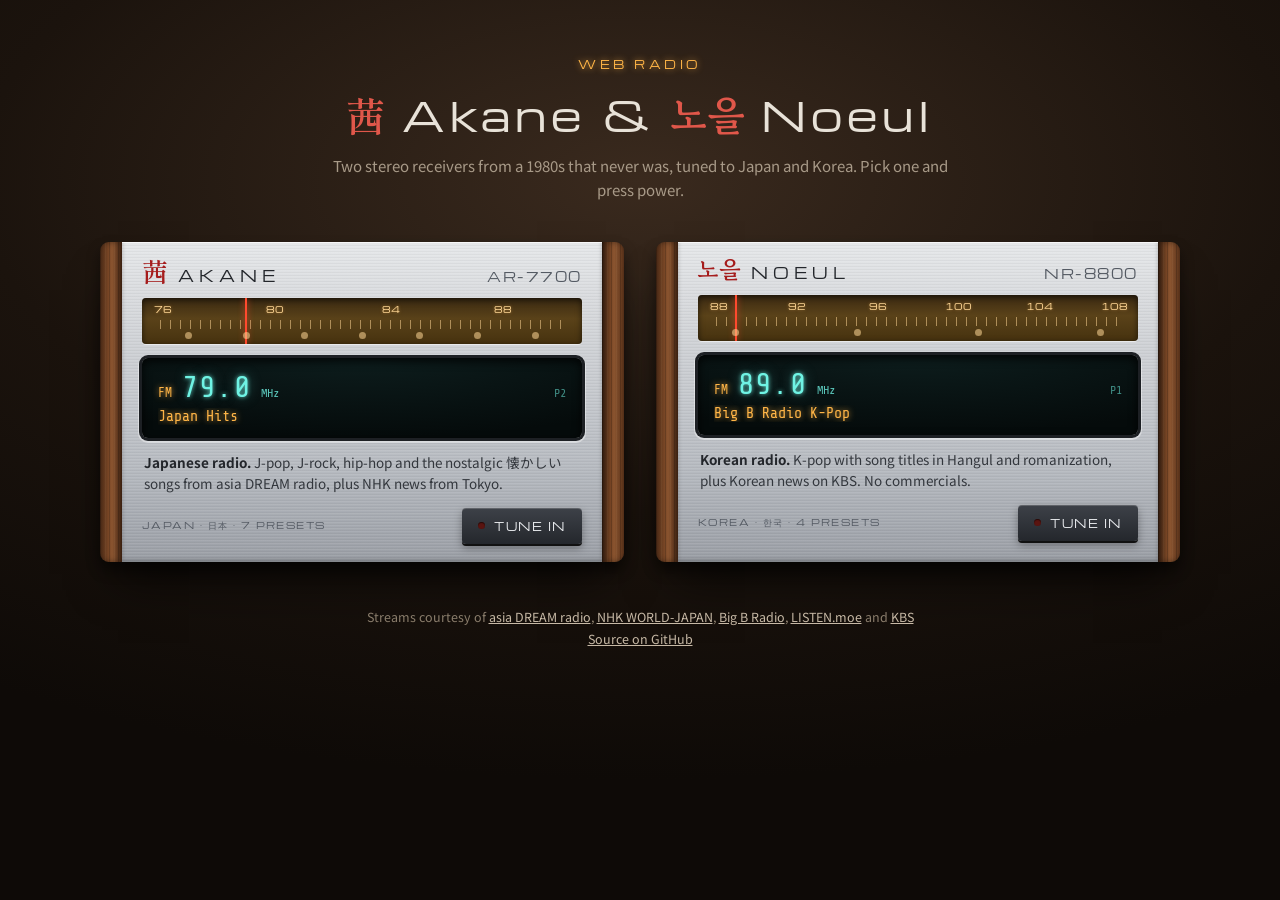
<file: index.html>
<!doctype html>
<html lang="en">
<head>
<meta charset="utf-8">
<meta name="viewport" content="width=device-width, initial-scale=1">
<title>Akane &amp; Noeul Radio</title>
<meta name="description" content="Two web radios styled like 1980s stereo receivers: 茜 Akane for Japanese music and 노을 Noeul for Korean music and news.">
<link rel="preconnect" href="https://fonts.googleapis.com">
<link rel="preconnect" href="https://fonts.gstatic.com" crossorigin>
<link href="https://fonts.googleapis.com/css2?family=Michroma&family=Share+Tech+Mono&family=Noto+Sans+JP:wght@400;700&family=Noto+Sans+KR:wght@400;700&family=Shippori+Mincho:wght@600&family=Gowun+Batang:wght@700&display=swap" rel="stylesheet">
<style>
:root {
  --vfd: #6ff3e4;
  --vfd-dim: rgba(111, 243, 228, .13);
  --vfd-glow: 0 0 4px rgba(111, 243, 228, .85), 0 0 14px rgba(111, 243, 228, .35);
  --amber: #ffb547;
  --amber-glow: 0 0 6px rgba(255, 181, 71, .8);
  --led-red: #ff3b2f;
  --ink: #23262b;
  --ink-soft: #545a63;
  --alu-1: #d9dbde;
  --alu-2: #b7bbc1;
  --alu-3: #9a9ea5;
  --paper: #e8e2d8;
  --paper-soft: #a89a88;
}
* { box-sizing: border-box; }
html, body { margin: 0; }
body {
  min-height: 100vh;
  background: radial-gradient(1200px 600px at 50% 20%, #3a2a1e 0%, #1b130d 55%, #0e0a07 100%);
  color: var(--paper);
  font-family: "Noto Sans JP", "Noto Sans KR", system-ui, sans-serif;
  display: flex; flex-direction: column; align-items: center;
  padding: 56px 16px 32px;
}

/* ---------- Heading ---------- */
header { text-align: center; max-width: 640px; margin-bottom: 40px; }
.kicker { font-family: Michroma, sans-serif; font-size: 11px; letter-spacing: .32em; text-transform: uppercase; color: var(--amber); text-shadow: var(--amber-glow); }
h1 { margin: 14px 0 10px; font-family: Michroma, sans-serif; font-weight: 400; font-size: clamp(26px, 5vw, 40px); letter-spacing: .12em; }
h1 .jp { font-family: "Shippori Mincho", serif; font-weight: 600; color: #e0574a; letter-spacing: 0; }
h1 .kr { font-family: "Gowun Batang", serif; font-weight: 700; color: #e0574a; letter-spacing: 0; }
.lede { margin: 0; color: var(--paper-soft); font-size: 15px; line-height: 1.6; }

/* ---------- Faceplates ---------- */
.sets { width: 100%; max-width: 1080px; display: grid; grid-template-columns: repeat(2, minmax(0, 1fr)); gap: 32px; }
.set {
  display: grid; grid-template-columns: 22px minmax(0, 1fr) 22px;
  border-radius: 9px; text-decoration: none; color: inherit;
  box-shadow: 0 30px 46px -18px rgba(0,0,0,.8), 0 8px 14px rgba(0,0,0,.45);
  transition: transform .25s ease, box-shadow .25s ease;
}
.set:hover { transform: translateY(-3px); box-shadow: 0 38px 54px -18px rgba(0,0,0,.85), 0 10px 18px rgba(0,0,0,.5); }
.set:focus-visible { outline: 2px solid var(--amber); outline-offset: 6px; }
.cheek {
  background:
    repeating-linear-gradient(90deg, rgba(0,0,0,.18) 0 1px, transparent 1px 5px, rgba(255,220,170,.05) 5px 6px, transparent 6px 9px),
    linear-gradient(90deg, #4a2a16, #7a4726 40%, #8b5530 55%, #5b331b);
}
.cheek.l { border-radius: 9px 0 0 9px; box-shadow: inset -3px 0 6px rgba(0,0,0,.45); }
.cheek.r { border-radius: 0 9px 9px 0; box-shadow: inset 3px 0 6px rgba(0,0,0,.45); }
.face {
  min-width: 0; padding: 16px 20px 18px; color: var(--ink);
  background:
    repeating-linear-gradient(0deg, rgba(255,255,255,.07) 0 1px, rgba(0,0,0,.035) 1px 2px, transparent 2px 3px),
    linear-gradient(180deg, #e6e8ea 0%, var(--alu-1) 18%, var(--alu-2) 70%, var(--alu-3) 100%);
  box-shadow: inset 0 1px 0 rgba(255,255,255,.8), inset 0 -2px 4px rgba(0,0,0,.25);
}
.top { display: flex; align-items: baseline; justify-content: space-between; gap: 12px; }
.brand { display: flex; align-items: baseline; gap: 10px; white-space: nowrap; }
.mark { font-size: 26px; line-height: 1; color: #a51c1c; }
.set.jp .mark { font-family: "Shippori Mincho", serif; font-weight: 600; }
.set.kr .mark { font-family: "Gowun Batang", serif; font-weight: 700; font-size: 23px; }
.name { font-family: Michroma, sans-serif; font-size: 15px; letter-spacing: .34em; }
.model { font-family: Michroma, sans-serif; font-size: 13px; letter-spacing: .12em; color: var(--ink-soft); }

/* Mini dial: the same amber glass as the receivers, with a needle that follows the scan. */
.dial {
  position: relative; height: 46px; margin: 12px 0 14px; border-radius: 4px; overflow: hidden;
  background: linear-gradient(180deg, #3b2a12, #5a4219 45%, #46320f);
  box-shadow: inset 0 2px 6px rgba(0,0,0,.6), 0 1px 0 rgba(255,255,255,.6);
}
.dial .ticks {
  position: absolute; left: 4%; right: 4%; top: 22px; height: 9px;
  background: repeating-linear-gradient(90deg, rgba(255,214,150,.75) 0 1px, transparent 1px 10px);
  opacity: .7;
}
.dial .num { position: absolute; top: 5px; transform: translateX(-50%); font-family: Michroma, sans-serif; font-size: 9px; color: #ffd796; text-shadow: 0 0 3px rgba(255,190,90,.5); }
.dial .dot { position: absolute; bottom: 5px; width: 7px; height: 7px; margin-left: -3.5px; border-radius: 50%; background: #ffd796; opacity: .55; }
.dial .needle { position: absolute; top: 0; bottom: 0; width: 2px; margin-left: -1px; background: #ff4a2e; box-shadow: 0 0 6px rgba(255,74,46,.8); transition: left .9s cubic-bezier(.5,0,.3,1); }

/* Display window */
.vfd {
  border-radius: 6px; padding: 12px 16px 13px;
  background: radial-gradient(120% 140% at 50% 0%, #0d1d1d, #050b0b 70%);
  box-shadow: inset 0 3px 10px rgba(0,0,0,.85), 0 0 0 3px #1d2024, 0 1px 0 4px rgba(255,255,255,.4);
  font-family: "Share Tech Mono", "Noto Sans JP", "Noto Sans KR", monospace;
}
.vfd .row { display: flex; align-items: baseline; gap: 10px; }
.vfd .band { color: var(--amber); text-shadow: var(--amber-glow); font-size: 13px; }
.vfd .freq { color: var(--vfd); text-shadow: var(--vfd-glow); font-size: 30px; letter-spacing: .04em; }
.vfd .unit { color: var(--vfd); opacity: .8; font-size: 12px; }
.vfd .preset { margin-left: auto; color: var(--vfd); opacity: .55; font-size: 12px; }
.vfd .station { margin-top: 4px; color: var(--amber); text-shadow: var(--amber-glow); font-size: 15px; white-space: nowrap; overflow: hidden; text-overflow: ellipsis; transition: opacity .25s; }
.vfd .station.fade { opacity: 0; }

.about { margin: 14px 2px 0; font-size: 13.5px; line-height: 1.55; color: #33373d; }
.about b { color: var(--ink); }
.go {
  margin-top: 14px; display: flex; align-items: center; justify-content: space-between; gap: 12px;
}
.go .count { min-width: 0; font-family: Michroma, sans-serif; font-size: 9px; letter-spacing: .16em; text-transform: uppercase; color: var(--ink-soft); }
.go .btn {
  display: inline-flex; align-items: center; gap: 9px;
  font-family: Michroma, sans-serif; font-size: 11px; letter-spacing: .14em; color: #e9ebee;
  padding: 10px 16px; border-radius: 4px; white-space: nowrap; flex: none;
  background: linear-gradient(180deg, #3d4148, #24272c);
  box-shadow: 0 2px 0 #111, 0 4px 8px rgba(0,0,0,.35), inset 0 1px 0 rgba(255,255,255,.18);
}
.go .led { width: 7px; height: 7px; border-radius: 50%; background: #5a1410; box-shadow: inset 0 1px 1px rgba(0,0,0,.6); transition: background .2s, box-shadow .2s; }
.set:hover .led, .set:focus-visible .led { background: var(--led-red); box-shadow: 0 0 8px var(--led-red); }

footer { margin-top: 44px; text-align: center; font-size: 12.5px; line-height: 1.8; color: #8a7d6c; }
footer a { color: #c7b9a6; }

@media (max-width: 820px) {
  body { padding-top: 36px; }
  header { margin-bottom: 28px; }
  .sets { grid-template-columns: minmax(0, 1fr); gap: 24px; max-width: 560px; }
}
@media (max-width: 420px) {
  .set { grid-template-columns: 12px minmax(0, 1fr) 12px; }
  .face { padding: 14px 14px 16px; }
  .name { letter-spacing: .22em; font-size: 13px; }
  .model { font-size: 11px; }
  .vfd .freq { font-size: 26px; }
}
@media (prefers-reduced-motion: reduce) {
  .set, .dial .needle, .vfd .station { transition: none; }
  .set:hover { transform: none; }
}
</style>
</head>
<body>

<header>
  <div class="kicker">Web radio</div>
  <h1><span class="jp">茜</span> Akane &amp; <span class="kr">노을</span> Noeul</h1>
  <p class="lede">Two stereo receivers from a 1980s that never was, tuned to Japan and Korea. Pick one and press power.</p>
</header>

<main class="sets">
  <a class="set jp" href="japan/" data-stations="japan/stations.js" data-band="76,90,77,89">
    <span class="cheek l"></span>
    <div class="face">
      <div class="top">
        <div class="brand"><span class="mark" lang="ja">茜</span><span class="name">AKANE</span></div>
        <span class="model">AR-7700</span>
      </div>
      <div class="dial" aria-hidden="true"><div class="ticks"></div><div class="needle"></div></div>
      <div class="vfd" aria-hidden="true">
        <div class="row"><span class="band">FM</span><span class="freq">77.0</span><span class="unit">MHz</span><span class="preset"></span></div>
        <div class="station">asia DREAM radio</div>
      </div>
      <p class="about"><b>Japanese radio.</b> J-pop, J-rock, hip-hop and the nostalgic <span lang="ja">懐かしい</span> songs from asia DREAM radio, plus NHK news from Tokyo.</p>
      <div class="go"><span class="count">Japan · 日本</span><span class="btn"><span class="led"></span>TUNE IN</span></div>
    </div>
    <span class="cheek r"></span>
  </a>

  <a class="set kr" href="korea/" data-stations="korea/stations.js" data-band="88,108,89,107">
    <span class="cheek l"></span>
    <div class="face">
      <div class="top">
        <div class="brand"><span class="mark" lang="ko">노을</span><span class="name">NOEUL</span></div>
        <span class="model">NR-8800</span>
      </div>
      <div class="dial" aria-hidden="true"><div class="ticks"></div><div class="needle"></div></div>
      <div class="vfd" aria-hidden="true">
        <div class="row"><span class="band">FM</span><span class="freq">89.0</span><span class="unit">MHz</span><span class="preset"></span></div>
        <div class="station">K-pop · KBS</div>
      </div>
      <p class="about"><b>Korean radio.</b> K-pop with song titles in Hangul and romanization, plus Korean news on KBS. No commercials.</p>
      <div class="go"><span class="count">Korea · 한국</span><span class="btn"><span class="led"></span>TUNE IN</span></div>
    </div>
    <span class="cheek r"></span>
  </a>
</main>

<footer>
  Streams courtesy of <a href="https://asiadreamradio.com" target="_blank" rel="noopener">asia DREAM radio</a>,
  <a href="https://www3.nhk.or.jp/nhkworld/ja/" target="_blank" rel="noopener">NHK WORLD-JAPAN</a>,
  <a href="https://bigbradio.net" target="_blank" rel="noopener">Big B Radio</a>,
  <a href="https://listen.moe" target="_blank" rel="noopener">LISTEN.moe</a> and
  <a href="https://www.kbs.co.kr" target="_blank" rel="noopener">KBS</a><br>
  <a href="https://github.com/akirikku/radio" target="_blank" rel="noopener">Source on GitHub</a>
</footer>

<script>
// Each faceplate scans through its radio's real presets, read from the same stations.js the
// player uses. Without it (offline, file://) the faceplates just show their static text.
(function () {
  const reduced = matchMedia("(prefers-reduced-motion: reduce)").matches;
  document.querySelectorAll(".set").forEach(async (set, n) => {
    const [min, max, first, last] = set.dataset.band.split(",").map(Number);
    const pct = f => 4 + 92 * (f - min) / (max - min); // matches the .ticks inset
    const dial = set.querySelector(".dial"), needle = dial.querySelector(".needle");
    // Scale numbers every 4 MHz, each placed at its true position on the band.
    // The end labels lean inward so they stay inside the glass on narrow screens.
    for (let f = min; f <= max; f += 4) {
      const shift = f === min ? -30 : f + 4 > max ? -70 : -50;
      dial.insertAdjacentHTML("afterbegin", `<span class="num" style="left:${pct(f)}%;transform:translateX(${shift}%)">${f}</span>`);
    }
    needle.style.left = pct(first) + "%";

    let stations;
    try {
      const t = await (await fetch(set.dataset.stations)).text();
      stations = JSON.parse(t.slice(t.indexOf("["), t.lastIndexOf("]") + 1));
    } catch { return; }
    if (!stations.length) return;
    // Same spacing as the player: presets spread evenly from the first to the last frequency.
    const freqFor = i => stations.length === 1 ? first : first + i * (last - first) / (stations.length - 1);
    stations.forEach((_, i) => dial.insertAdjacentHTML("beforeend", `<span class="dot" style="left:${pct(freqFor(i))}%"></span>`));
    set.querySelector(".count").textContent += ` · ${stations.length} presets`;

    const freq = set.querySelector(".freq"), name = set.querySelector(".station"), preset = set.querySelector(".preset");
    let i = 0;
    const show = () => {
      const f = freqFor(i);
      needle.style.left = pct(f) + "%";
      freq.textContent = f.toFixed(1);
      preset.textContent = `P${i + 1}`;
      name.classList.add("fade");
      setTimeout(() => { name.textContent = stations[i].name; name.classList.remove("fade"); }, reduced ? 0 : 250);
    };
    show();
    if (reduced || stations.length < 2) return;
    // Stagger the two sets so they don't step in unison.
    setTimeout(() => setInterval(() => {
      if (document.hidden) return;
      i = (i + 1) % stations.length;
      show();
    }, 3200), n * 1600);
  });
})();
</script>
</body>
</html>
</file>
